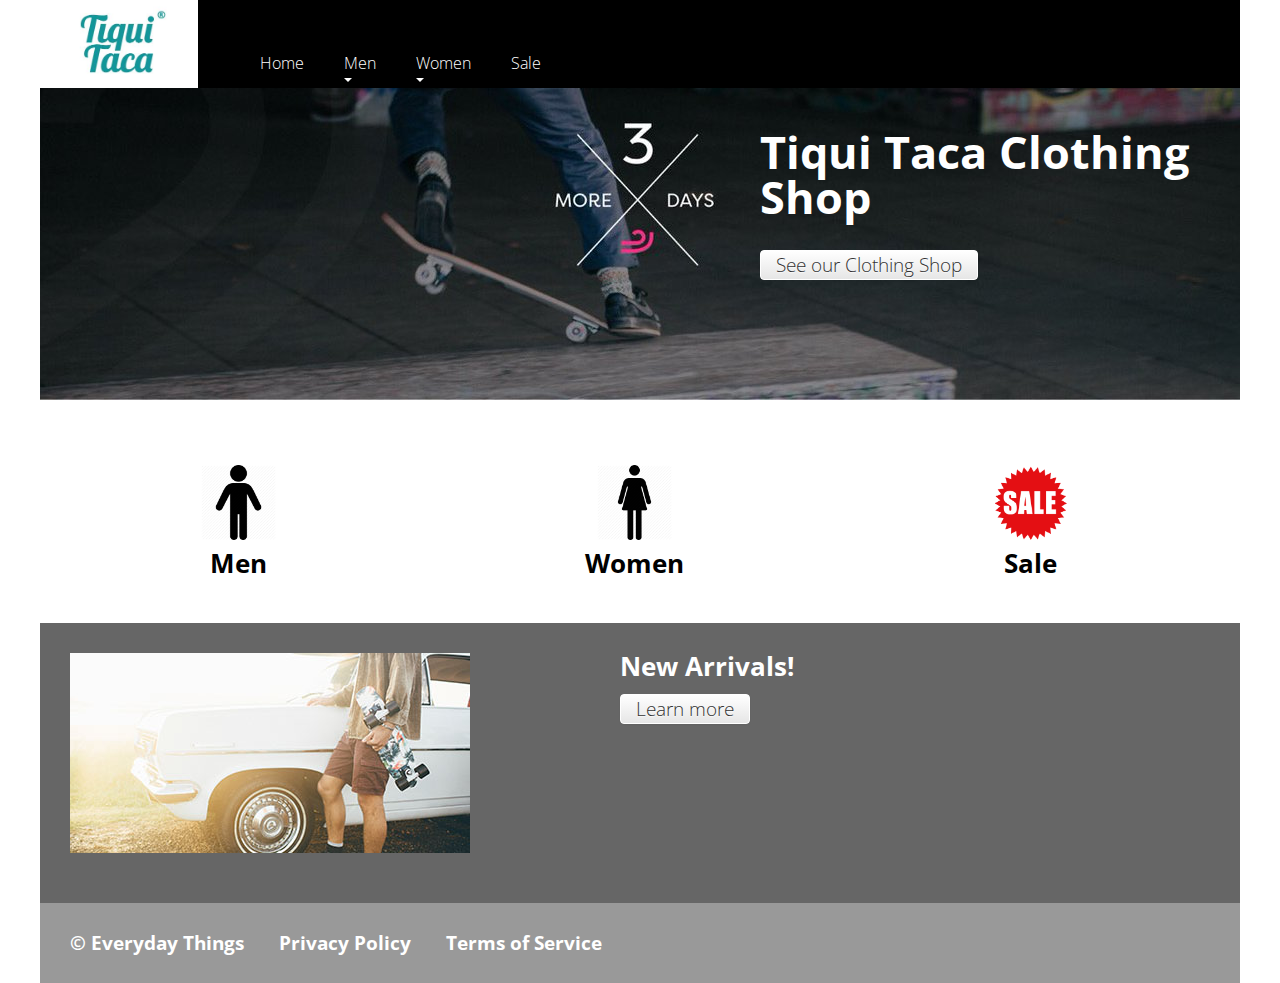
<file: index.html>
<!DOCTYPE HTML>
<html>
	<head>
		<meta http-equiv="Content-Type" content="text/html; charset=UTF-8">
		<meta name="viewport" content="width=device-width, initial-scale=1">
		<title>Creating a Responsive Web Design</title>
		<link href="bootstrap/css/bootstrap.css" rel="stylesheet" />
		<link href="bootstrap/css/bootstrap-responsive.min.css" rel="stylesheet" />
		<link rel="stylesheet" type="text/css" media="screen" href="bootstrap/css/screen.css">
	</head>
	<body>


		<div id="page">

			<header>
				<a class="logo" tittle="Tiqui's Clothing Shop" href="https://firstfactory.com"><span>Tiqui Taca Clothing Shop</span></a>
				<div class="hero">
					<h1>Tiqui Taca Clothing Shop</h1>
					<a class="btn" title="See our Clothing Shop" href="#">See our Clothing Shop</a>
				</div>

			</header>

			<nav>
				<ul>
					<li>
						<a tittle="Contact Us" href="index.html">Home</a>
					</li>
					<li>
						<a tittle="Men" href="men.html" aria-haspopup="true">Men</a>
						<ul>
							<li>
								<a tittle="Sub Link 1" href="#">Sub Link 1</a>
							</li>
							<li>
								<a tittle="Sub Link 2" href="#">Sub Link 2</a>
							</li>
						</ul>
					</li>
					<li>
						<a tittle="Women" href="#" aria-haspopup="true">Women</a>
						<ul>
							<li>
								<a tittle="Sub Link 1" href="#">Sub Link 1</a>
							</li>
							<li>
								<a tittle="Sub Link 2" href="#">Sub Link 2</a>
							</li>
							<li>
								<a tittle="Sub Link 3" href="#" aria-haspopup="true">Sub Link 3</a>
								<ul>
									<li>
										<a tittle="Sub Sub Link 1" href="#">Sub Link 1</a>
									</li>
									<li>
										<a tittle="Sub Sub Link 2" href="#">Sub Link 2</a>
									</li>
								</ul>
							</li>
						</ul>
					</li>
					<li>
						<a tittle="Products" href="#">Sale</a>
						<ul>
							<li>
								<a tittle="Sub Link 1" href="#">Sub Link 1</a>
							</li>
							<li>
								<a tittle="Sub Link 2" href="#">Sub Link 2</a>
							</li>
						</ul>
					</li>
				</ul>
			</nav>
			
			<section class="main">

				<aside>
					<div class="content men">
						<h2><a href="#">Men</a></h2>
					</div>
				</aside>

				<aside>
					<div class="content women">
						<h2><a href="#">Women</a></h2>
					</div>
				</aside>

				<aside>
					<div class="content sale">
						<h2><a href="#">Sale</a></h2>
					</div>
				</aside>

			</section>
			
			<section class="new-arrivals">
				<article>
					<h2>New Arrivals! </h2>
					<a class="btn" tittle="New-Arrivals" href="#">Learn more</a>
				</article>
				<img id="image" src="images/newarrivals.jpg">
			</section>

			<footer>
				<div class="content footer">
					&copy; Everyday Things
					<a tittle="Privacy Policy" href="#">Privacy Policy</a>
					<a tittle="Terms of Service" href="#">Terms of Service</a>
				</div>
			</footer>
			
		</div>

		<script scr="scrips/js/jquery-3.2.1.js"></script>
		<script scr="bootstrap/js/bootstrap.js"></script>
	</body>
</html>
</file>
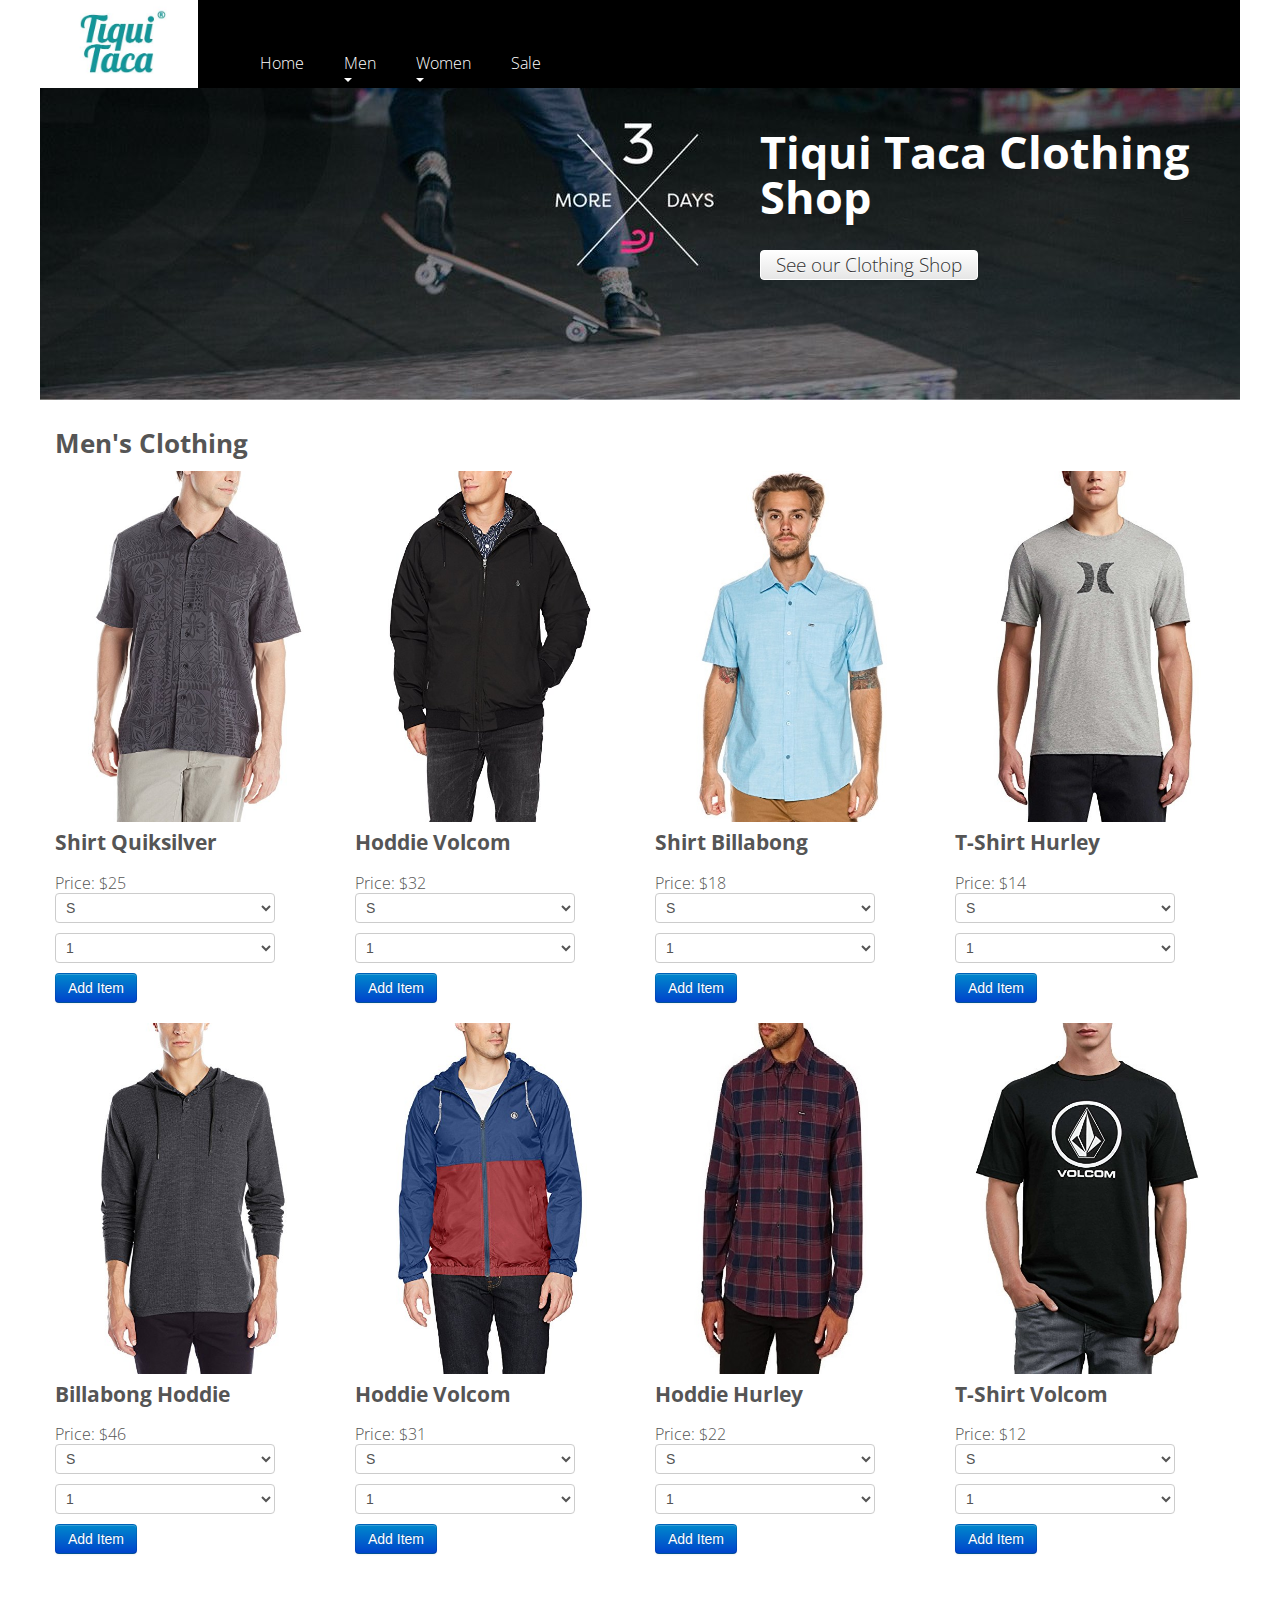
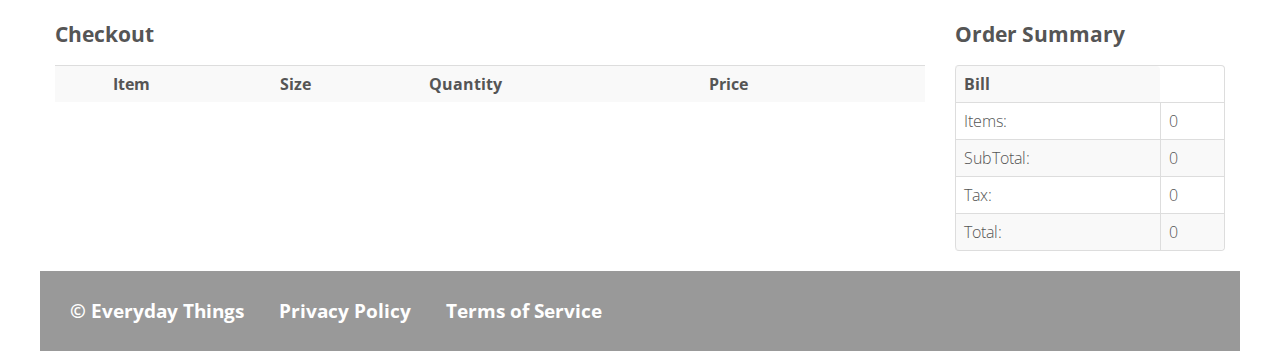
<file: men.html>
<!DOCTYPE HTML>
<html>
	<head>
		<meta http-equiv="Content-Type" content="text/html; charset=UTF-8">
		<meta name="viewport" content="width=device-width, initial-scale=1">
		<title>Creating a Responsive Web Design</title>
		<link href="bootstrap/css/bootstrap.css" rel="stylesheet" />
		<link href="bootstrap/css/bootstrap-responsive.min.css" rel="stylesheet" />
        <link rel="stylesheet" type="text/css" media="screen" href="bootstrap/css/screen.css">
	</head>
	<body>


		<div id="page">

			<header>
				<a class="logo" tittle="Tiqui's Clothing Shop" href="https://firstfactory.com"><span>Tiqui Taca Clothing Shop</span></a>
				<div class="hero">
					<h1>Tiqui Taca Clothing Shop</h1>
					<a class="btn" title="See our Clothing Shop" href="#">See our Clothing Shop</a>
				</div>

			</header>

			<nav>
				<ul>
					<li>
						<a tittle="Contact Us" href="index.html">Home</a>
					</li>
					<li>
						<a tittle="Men" href="men.html" aria-haspopup="true">Men</a>
						<ul>
							<li>
								<a tittle="Sub Link 1" href="#">Sub Link 1</a>
							</li>
							<li>
								<a tittle="Sub Link 2" href="#">Sub Link 2</a>
							</li>
						</ul>
					</li>
					<li>
						<a tittle="Women" href="#" aria-haspopup="true">Women</a>
						<ul>
							<li>
								<a tittle="Sub Link 1" href="#">Sub Link 1</a>
							</li>
							<li>
								<a tittle="Sub Link 2" href="#">Sub Link 2</a>
							</li>
							<li>
								<a tittle="Sub Link 3" href="#" aria-haspopup="true">Sub Link 3</a>
								<ul>
									<li>
										<a tittle="Sub Sub Link 1" href="#">Sub Link 1</a>
									</li>
									<li>
										<a tittle="Sub Sub Link 2" href="#">Sub Link 2</a>
									</li>
								</ul>
							</li>
						</ul>
					</li>
					<li>
						<a tittle="Products" href="#">Sale</a>
						<ul>
							<li>
								<a tittle="Sub Link 1" href="#">Sub Link 1</a>
							</li>
							<li>
								<a tittle="Sub Link 2" href="#">Sub Link 2</a>
							</li>
						</ul>
					</li>
				</ul>
            </nav>
            
            <div class="container">
                <h2>Men's Clothing</h2>
                <div class="row">
                    <div class="span3">
                        <img src="images/Men/M01.jpg" alt="" />
                        <h3>Shirt Quiksilver</h3>
                        <span>Price: $25</span>
                        <select id="Size1">
                            <span>Size</span>
                            <option value="S">S</option>
                            <option value="M">M</option>
                            <option value="L">L</option>
                            <option value="XL">XL</option>
                        </select>
                        <select id="Quantity1">
                            <span>Quantity</span>
                            <option value="1">1</option>
                            <option value="2">2</option>
                            <option value="3">3</option>
                        </select>
                        <button type="button" class="btn btn-primary" onclick="addItem('images/Men/M01.jpg', 'Shirt Quiksilver', document.getElementById('Size1').value, document.getElementById('Quantity1').value, 25)">Add Item</button>
                    </div>
                    <div class="span3">
                        <img src="images/Men/M02.jpg" alt="" />
                        <h3>Hoddie Volcom</h3>
                        <span>Price: $32</span>
                        <select id="Size2">
                            <span>Size</span>
                            <option value="S">S</option>
                            <option value="M">M</option>
                            <option value="L">L</option>
                            <option value="XL">XL</option>
                        </select>
                        <select id="Quantity2">
                            <span>Quantity</span>
                            <option value="1">1</option>
                            <option value="2">2</option>
                            <option value="3">3</option>
                        </select>
                        <button type="button" class="btn btn-primary" onclick="addItem('images/Men/M02.jpg', 'Hoddie Volcom', document.getElementById('Size2').value, document.getElementById('Quantity2').value, 32)">Add Item</button>
                    </div>
                    <div class="span3">
                        <img src="images/Men/M03.jpg" alt="" />
                        <h3>Shirt Billabong</h3>
                        <span>Price: $18</span>
                        <select id="Size3">
                            <span>Size</span>
                            <option value="S">S</option>
                            <option value="M">M</option>
                            <option value="L">L</option>
                            <option value="XL">XL</option>
                        </select>
                        <select id="Quantity3">
                            <span>Quantity</span>
                            <option value="1">1</option>
                            <option value="2">2</option>
                            <option value="3">3</option>
                        </select>
                        <button type="button" class="btn btn-primary" onclick="addItem('images/Men/M03.jpg', 'Shirt Billabong', document.getElementById('Size3').value, document.getElementById('Quantity3').value, 18)">Add Item</button>
                    </div>
                    <div class="span3">
                        <img src="images/Men/M04.jpg" alt="" />
                        <h3>T-Shirt Hurley</h3>
                        <span>Price: $14</span>
                        <select id="Size4">
                            <span>Size</span>
                            <option value="S">S</option>
                            <option value="M">M</option>
                            <option value="L">L</option>
                            <option value="XL">XL</option>
                        </select>
                        <select id="Quantity4">
                            <span>Quantity</span>
                            <option value="1">1</option>
                            <option value="2">2</option>
                            <option value="3">3</option>
                        </select>
                        <button type="button" class="btn btn-primary" onclick="addItem('images/Men/M04.jpg', 'T-Shirt Hurley', document.getElementById('Size4').value, document.getElementById('Quantity4').value, 14)">Add Item</button>
                    </div>
                </div>
                <br>
                <div class="row">
                    <div class="span3">
                        <img src="images/Men/M05.jpg" alt="" />
                        <h3>Billabong Hoddie</h3>
                        <span>Price: $46</span>
                        <select id="Size5">
                            <span>Size</span>
                            <option value="S">S</option>
                            <option value="M">M</option>
                            <option value="L">L</option>
                            <option value="XL">XL</option>
                        </select>
                        <select id="Quantity5">
                            <span>Quantity</span>
                            <option value="1">1</option>
                            <option value="2">2</option>
                            <option value="3">3</option>
                        </select>
                        <button type="button" class="btn btn-primary" onclick="addItem('images/Men/M05.jpg', 'Billabong Hoddie', document.getElementById('Size5').value, document.getElementById('Quantity5').value, 46)">Add Item</button>
                    </div>
                    <div class="span3">
                        <img src="images/Men/M06.jpg" alt="" />
                        <h3>Hoddie Volcom</h3>
                        <span>Price: $31</span>
                        <select id="Size6">
                            <span>Size</span>
                            <option value="S">S</option>
                            <option value="M">M</option>
                            <option value="L">L</option>
                            <option value="XL">XL</option>
                        </select>
                        <select id="Quantity6">
                            <span>Quantity</span>
                            <option value="1">1</option>
                            <option value="2">2</option>
                            <option value="3">3</option>
                        </select>
                        <button type="button" class="btn btn-primary" onclick="addItem('images/Men/M06.jpg', 'Hoddie Volcom', document.getElementById('Size6').value, document.getElementById('Quantity6').value, 31)">Add Item</button>
                    </div>
                    <div class="span3">
                        <img src="images/Men/M07.jpg" alt="" />
                        <h3>Hoddie Hurley</h3>
                        <span>Price: $22</span>
                        <select id="Size7">
                            <span>Size</span>
                            <option value="S">S</option>
                            <option value="M">M</option>
                            <option value="L">L</option>
                            <option value="XL">XL</option>
                        </select>
                        <select id="Quantity7">
                            <span>Quantity</span>
                            <option value="1">1</option>
                            <option value="2">2</option>
                            <option value="3">3</option>
                        </select>
                        <button type="button" class="btn btn-primary" onclick="addItem('images/Men/M07.jpg', 'Hoddie Hurley', document.getElementById('Size7').value, document.getElementById('Quantity7').value, 22)">Add Item</button>
                    </div>
                    <div class="span3">
                        <img src="images/Men/M08.jpg" alt="" />
                        <h3>T-Shirt Volcom</h3>
                        <span>Price: $12</span>
                        <select id="Size8">
                            <span>Size</span>
                            <option value="S">S</option>
                            <option value="M">M</option>
                            <option value="L">L</option>
                            <option value="XL">XL</option>
                        </select>
                        <select id="Quantity8">
                            <span>Quantity</span>
                            <option value="1">1</option>
                            <option value="2">2</option>
                            <option value="3">3</option>
                        </select>
                        <button type="button" class="btn btn-primary" onclick="addItem('images/Men/M08.jpg', 'T-Shirt Volcom', document.getElementById('Size8').value, document.getElementById('Quantity8').value, 12)">Add Item</button>
                    </div>
                </div>
            </div>

            <br>
            <br>
            <br>
            
            <div class="container">
                <div class="row">
                    <div class="span9">
                        <h3>Checkout</h3>
                        <table id="ShoppingCart" class="table table-striped table-hover">
                            <tr>
                                <th></th>
                                <th>Item</th>
                                <th>Size</th>
                                <th>Quantity</th>
                                <th>Price</th>
                                <th></th>
                            </tr>
                            <tr>
                            </tr>
                        </table>
                    </div>
                    <div class="span3">
                        <h3>Order Summary</h3>
                        <table id="OrderSummary" class="table table-striped table-hover table-bordered">
                            <tr>
                                <th>Bill</th>
                            </tr>
                            <tr>
                                <td>Items:</td>
                                <td id="items">0</td>
                            </tr>
                            <tr>
                                <td>SubTotal:</td>
                                <td id="subTotal">0</td>
                            </tr>
                            <tr>
                                <td>Tax:</td>
                                <td>0</td>
                            </tr>
                            <tr>
                                <td>Total:</td>
                                <td id="total">0</td>
                            </tr>
                        </table>
                    </div>
                </div>
            </div>

			<footer>
				<div class="content footer">
					&copy; Everyday Things
					<a tittle="Privacy Policy" href="#">Privacy Policy</a>
					<a tittle="Terms of Service" href="#">Terms of Service</a>
				</div>
			</footer>
			
		</div>

		<script scr="scrips/js/jquery-3.2.1.js"></script>
		<script scr="bootstrap/js/bootstrap.js"></script>
		<script src="scripts/js/index.js"></script>
	</body>
</html>
</file>
<file: bootstrap/css/screen.css>
/* CSS Document for Screens */

@import url('https://fonts.googleapis.com/css?family=Open+Sans:300,300i,700,700i');

body {
    font-family: 'Open Sans', sans-serif;
    font-size: 16px;
    font-weight: 300;
    color: #555;
    margin: 0;
    padding: 0;    
}

#page {
    max-width: 1200px; 
    margin: 0 auto;
    position: relative;
}

/* Text */

h1 {
    margin: 0 0 1em 0; 
    font-size: 2.8em; 
    font-weight: 700;
}

h2 {
    margin: 0 0 .5em 0; 
    font-size: 1.6em; 
    font-weight: 700;
    line-height: 1.1em;
}

h3 {
    margin: 0 0 .5em 0; 
    font-size: 1.3em; 
    font-weight: 700;
}

h4 {
    margin: 0 0 1.5em 0; 
    font-size: 1em; 
    font-weight: 700;
}

p {
    margin: 0 0 1em 0;
}

a {
    color: #0000;
}

a:visited {
    color: #0000;
}

a.btn {
    font-size: 1.2em;
    text-decoration: none;
    border: 1px solid #fff;
    padding: 4px 15px;
    transition: background-color .5s;
}

 a.btn:hover {
    border-color:  rgba(0, 0, 0, .4);
    border: 1px solid rgba(0, 0, 0, .4);;
}

/* Header */

header {
    height: 430px;
    background: url(../../images/header.jpg) no-repeat;
    position: relative;
}

header a.logo {
    z-index: 1;
    position: absolute;
    display: block;
    width: 160px;
    height: 88px;
    background: url(../../images/logo.jpg) no-repeat 0 0;
    background-size: contain;
}

header a.logo span {
    display: none;
}

header div.hero {
    position: absolute;
    width: 42%;
    top: 130px;
    left: 60%;
}

header div.hero h1 {
    line-height: 1em;
    margin: 0 0 30px 0;
    color: #fff;
}

/* Section - All */

section {
    padding: 0 30px;
}

section::after {
    content: '';
    display: block;
    clear: both;
}

/* Section - Main */

section.main {
    margin-top: 20px;
    margin-bottom: 30px;
    padding: 0;
}

section.main aside {
    width: 33%;
    float: left;
    text-align: center;
}

section.main .content {
    margin: 15px;
    background: no-repeat center top;
    background-size: 75px 75px;
    padding-top: 85px;
}

section.main .content:hover {
    margin: 15px;
    background: no-repeat center top;
    background-size: 90px 90px;
    padding-top: 85px;
    transition: .5s;
}

section.main aside h3 a {
    color: #000;
    text-decoration: none;
}

section.main aside h3 a:hover {
    text-decoration: underline;
}

section.main aside a {
    color: black;
}
section.main aside .content.men {
    background-image: url(../../images/man.png);
}

section.main aside .content.women {
    background-image: url(../../images/female.png);
}

section.main aside .content.sale {
    background-image: url(../../images/sale.png);
}

/* Section New Arrivals */

section.new-arrivals {
    height: 220px;
    background-color: #0009;
    padding-top: 30px;
    padding-bottom: 30px;
    color: #fff;
}

section.new-arrivals article {
    padding-left: 550px;
    position: absolute;
}

/* Section How To */

section.how-to {
    background-color: #eee9d9;
    position: relative;
}

section.how-to aside {
    width: 30%;
    float: left;
    margin-right: 10px;
}

section.how-to aside .content {
    padding: 30px 30px 20px 0;
}

section.how-to aside .content img {
    display: block;
    margin-top: 15px;
    width: 70%;
}

section.how-to aside .content h4 {
    margin-bottom: 0;
}

section.how-to aside .content p {
    margin-bottom: .5em;
}

section.how-to aside .content a {
    display: inline-block; 
    color: #0009;
    font-weight: 700;
}

section.how-to blockquote {
    margin: 0;
    width: 32%;
    color: #444;
    background-color: #fff;
    position: absolute;
    bottom: 0;
    right: 4%;
}

section.how-to blockquote p {
    margin: 30px 30px 20px 50px;
}

section.how-to blockquote p.quote {
    font-style: italic;
    font-size: 1.2em;
}

section.how-to blockquote p.credit {
    color: #777;
    font-size: .9em;
    margin-top: 0;
    padding-left: 20px;
    line-height: 1.3em;
    position: relative;
}

section.how-to blockquote::before {
    content: '\201c';
    color: #d2bd65;
    position: absolute;
    top: 45px;
    left: 8px;
    font-size: 5em;
    font-family: serif;
}

section.how-to blockquote p.quote::after {
    content: '\201d';
    font-family: serif;
}

section.how-to blockquote p.credit::before {
    content: '\2014';
    position: absolute;
    top: -1px;
    left: 0;
}

/* Nav */

nav {
    background-color: rgba(0, 0, 0, 1);
    position: absolute;
    top: 0px;
    left: 0px;
    padding: 43px 0 0 0;
    width: 100%;
}

nav::after {
    content: '';
    display: block;
    clear: both;
}

nav ul {
    list-style: none;
    margin: 0;
    padding: 0px;
}

nav ul li:hover {
    background-color: #2b0306;
}

nav ul li:hover > ul {
    display: block;
}

nav ul li a {
    display: inline-block;
    color: #fff;
    padding: 10px 20px;
    text-decoration: none;
    width: 125px;
    position: relative;
}

nav ul li a:visited {
    color: #fff;
}

nav ul li a:hover {
    background-color: #777;
}

nav ul ul {
    position: absolute;
    top: 100%;
    background-color: #000306;
    display: none;
}

nav ul ul li {
    position: relative;
}

nav ul ul ul {
    left: 100%;
    top: 0px;
}

/* top-level */

nav > ul {
    padding-left: 200px;
}

nav > ul > li {
    float: left;
}

nav > ul > li > a {
    width: auto;
    padding: 10px 20px 15px 20px;
}

nav a[aria-haspopup="true"]::after {
    content: '';
    display: block;
    width: 0px;
    height: 0px;
    position: absolute;
    top: 16px;
    right: 15px;
    border-top: 4px solid transparent;
    border-left: 4px solid #fff;
}

nav > ul > li > a[aria-haspopup="true"]::after {
    border-left: 4px solid transparent;
    border-right: 4px solid transparent;
    border-top: 4px solid #fff;
    left: 20px;
    right: auto;
    bottom: 6px;
    top: auto;
}

/* Footer */

footer {
    font-size: .8em;
    margin: 40px;
    color: #999;
}

footer .content {
    display: inline;
}

footer a {
    margin-left: 30px;
    color: #777;
}

footer a:visited {
    color: #777;
}

footer a:hover {
    color: #000;
}

/* Media Queries 1000pxWidth */

@media screen and (max-width: 1000px) {
    h1 {
        font-size: 2.4em;
    }

    /* Header */
    header div.hero {
        left: 56%;
    }

    header div.hero h1 {
        margin-bottom: 20px;
    }

    /* Section - New-arrivals */
    section.new-arrivals article {
        padding-left: 400px;
        background-size: 375px auto;
    }
}

@media screen and (max-width: 825px) {
    h1 {
        font-size: 2.2em;
    }

    /* Header */
    header{
        height: 300px;
        background-image: url(../../images/banner_825.jpg)
    }
    header div.hero {
        top: 120px;
        left: 48%;
    }

    /* Section - New-Arrivals */
    section.new-arrivals article {
        padding-left: 325px;
        background-size: 300px auto;
    }

    /* Section - How To */
    section.how-to blockquote p.quote {
        font-size: 1.1em;
        line-height: 1.2em;
    }

    section.how-to blockquote p.credit {
        font-size: .85em;
    }
}

footer {
    background-color: rgba(0, 0, 0, .4);
    padding: 30px 0px 30px 30px;
    color: #fff;
    margin: 0;
    left: 10%;
    font-size: 1.2em;
    font-weight: bold;
}

footer .content.footer a {
    color: #fff;
}
</file>
